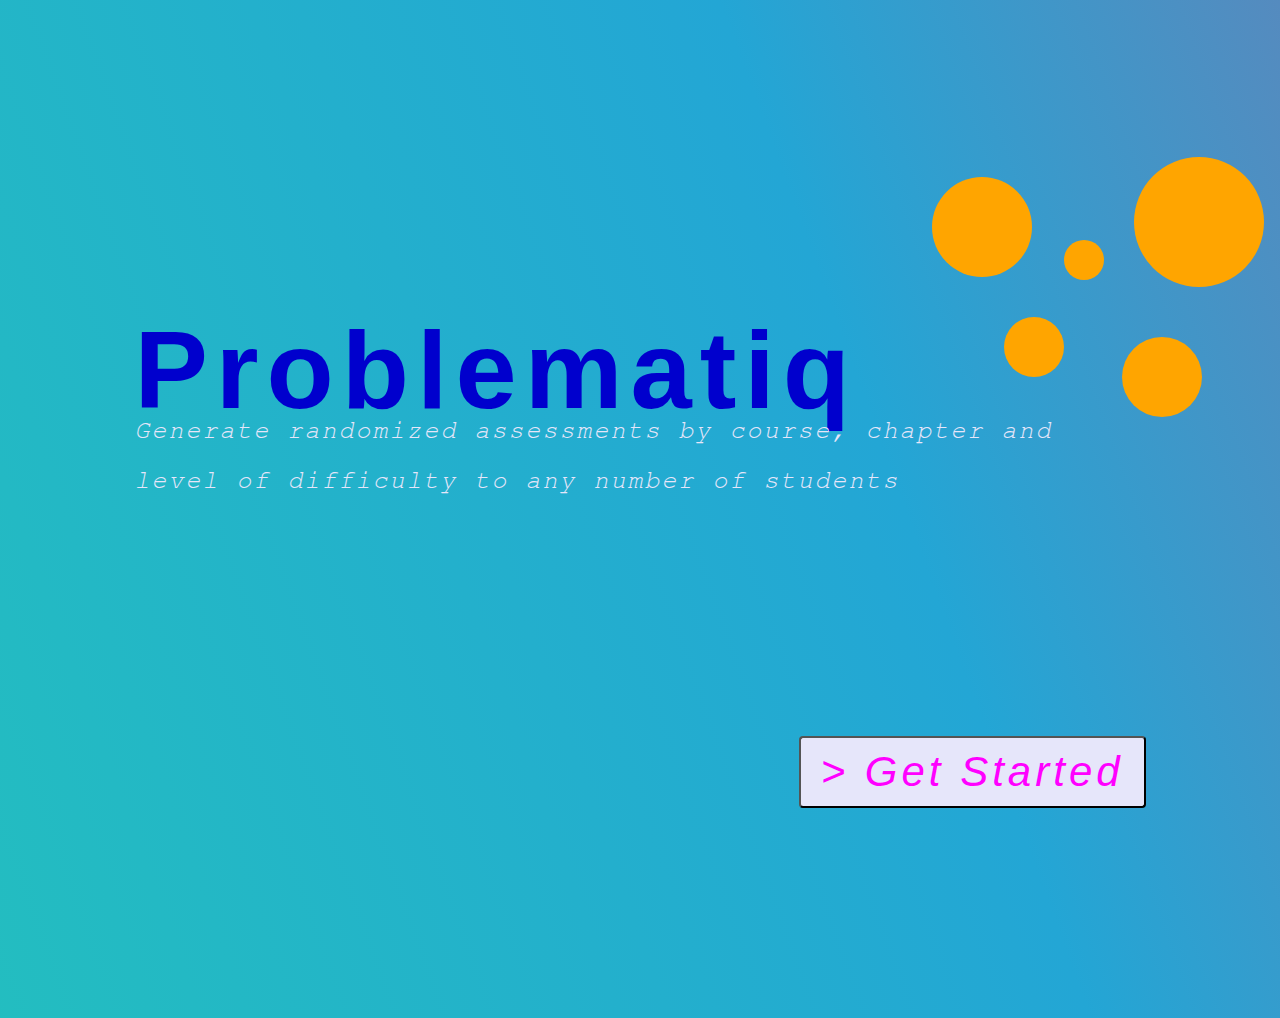
<file: src/index.html>
<html>
  <meta name="viewport" content="width=device-width, initial-scale=1.0">
  <link rel="stylesheet" href="style.css">
  
  <head>
    <title> Problematiq - Home </title>
  </head>
  
  <body>
    
    <div class="page">
      
      <div class="company_name">
        <h1> Problematiq </h1>
        
        <div id="circle1">
    </div>
    <div id="circle2">
    </div>
    <div id="circle3">
    </div>
    <div id="circle4">
    </div>
        
    <div id="circle5">
    </div>
        
      </div>
      
    <p>
        <h3>
      Generate randomized assessments by course, chapter and level of difficulty to any number of students
        </h3>
      </p>
    
      <a href="generate.html"><button> > Get Started </button></a>
  
  
    
    </div>
  </body>
</html>
</file>
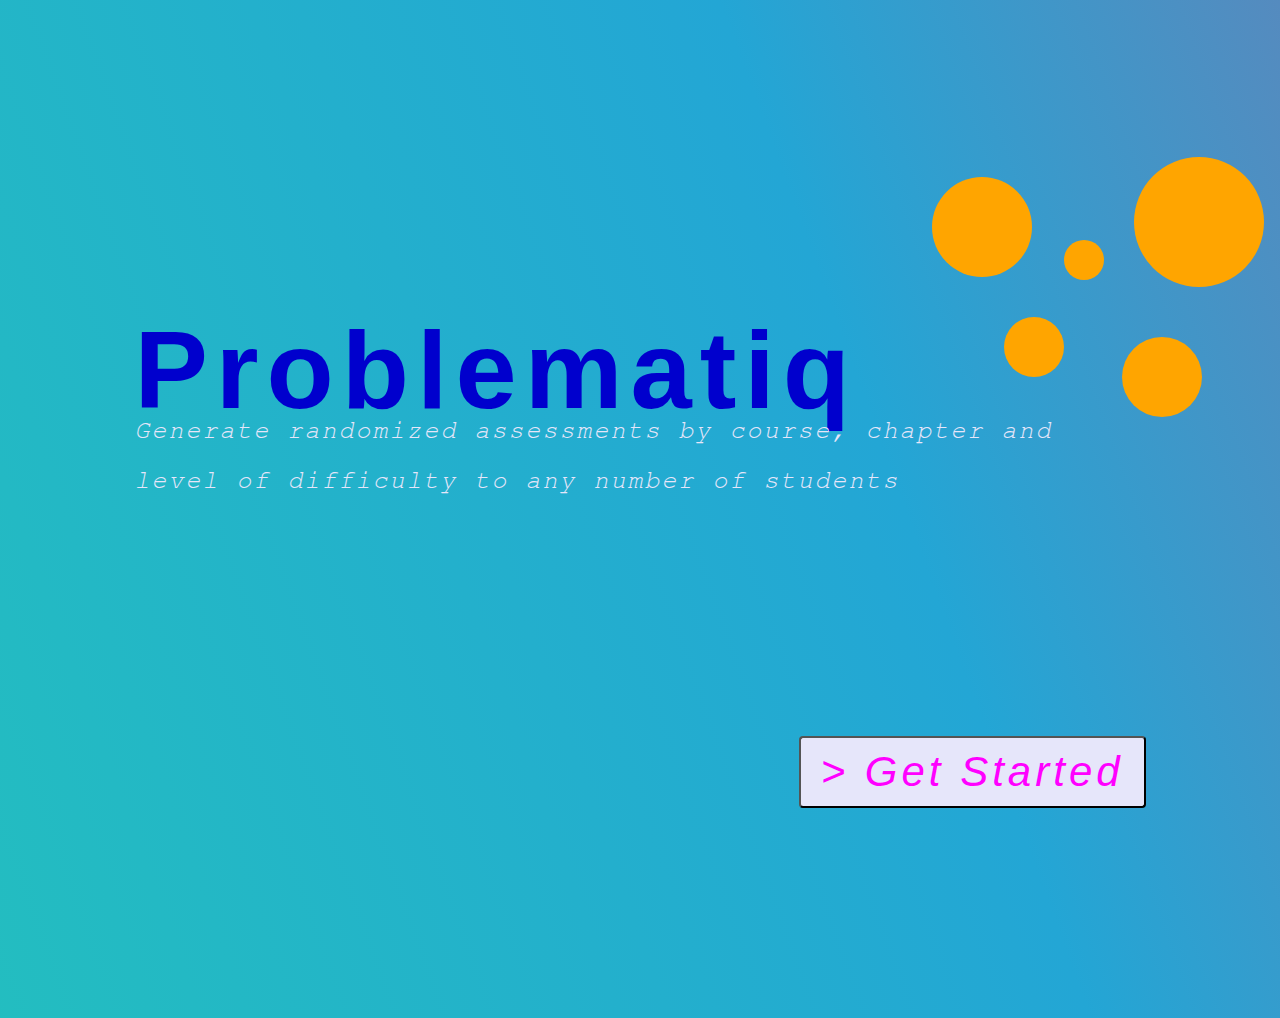
<file: website/index.html>
<html>
  <meta name="viewport" content="width=device-width, initial-scale=1.0">
  <link rel="stylesheet" href="style.css">
  
  <head>
    <title> Problematiq - Home </title>
  </head>
  
  <body>
    
    <div class="page">
      
      <div class="company_name">
        <h1> Problematiq </h1>
        
        <div id="circle1">
    </div>
    <div id="circle2">
    </div>
    <div id="circle3">
    </div>
    <div id="circle4">
    </div>
        
    <div id="circle5">
    </div>
        
      </div>
      
    <p>
        <h3>
      Generate randomized assessments by course, chapter and level of difficulty to any number of students
        </h3>
      </p>
    
      <a href="generate.html"><button> > Get Started </button></a>
  
  
    
    </div>
  </body>
</html>
</file>
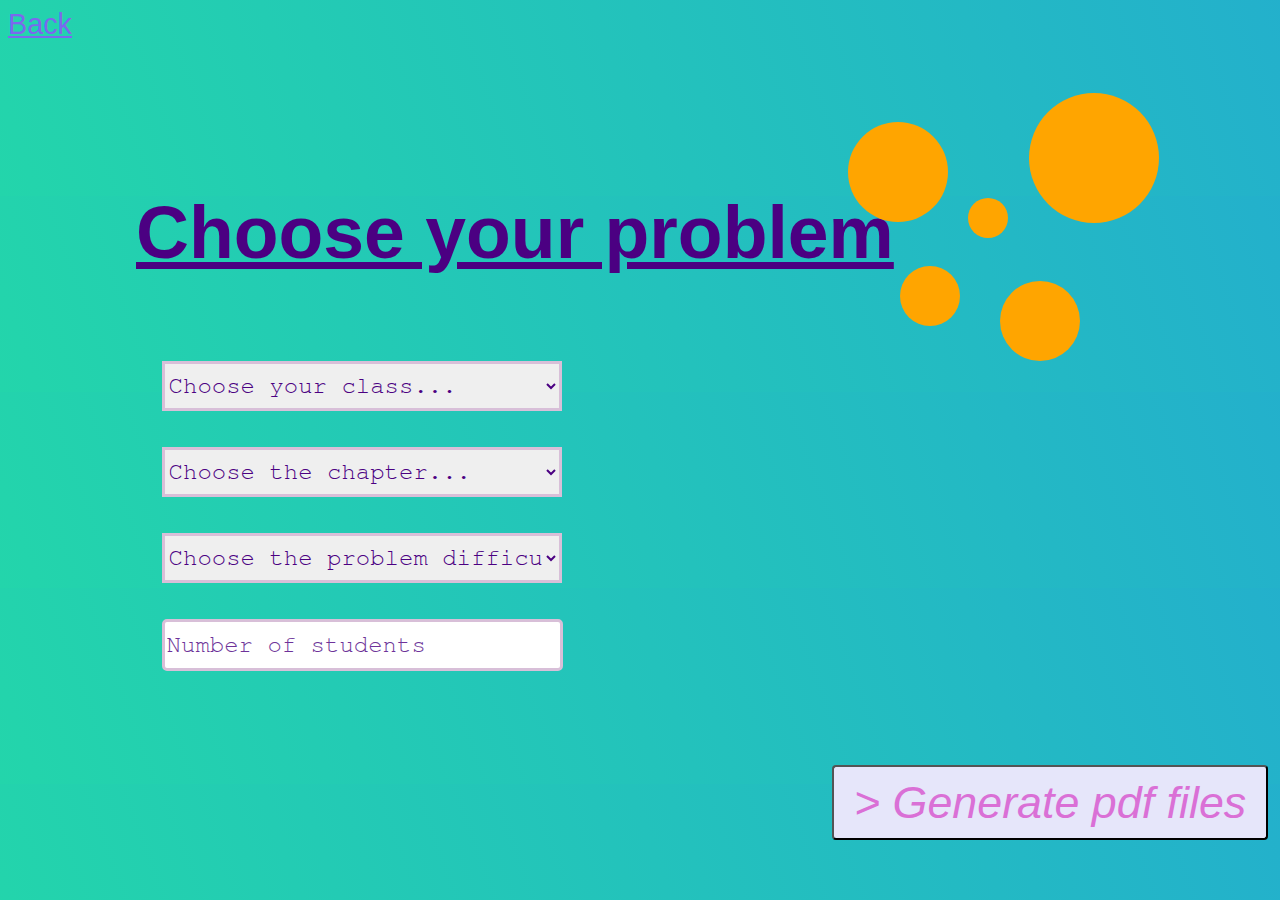
<file: src/generate.html>
<!DOCTYPE html>

<html>
  
  <head>
    <title> Get started </title>
  </head>
  
  <link rel="stylesheet" href="style_generate.css">
  
   <a id="back" href="index.html">Back</a>
  
  <h1><u>
    Choose your problem
  </h1></u>
  
  <body>
    <div class="dropdown">
      <select name="Class" id="classes">
      <option value="Choose your class" style="font-size:50pt">Choose your class...</option>
      <option value="mech">MECH</option>
      </select><br><br>

    
        
      <select name="Chapter" id="chap">
      <option value="chapter choise">Choose the chapter...</option>
      <option value="mech">Dynamics</option>
      </select><br><br>
      
      <select name="Difficulty" id="diff">
      <option value="chapter choice" >Choose the problem difficulty...</option>
      <option value="1">1</option>
      <option value="2">2</option>
      <option value="3">3</option>
      </select><br><br>
      
      <input type="text" id="student_num" placeholder="Number of students"> 

      
      <div id="circle1">
    </div>
    <div id="circle2">
    </div>
    <div id="circle3">
    </div>
    <div id="circle4">
    </div>
        
    <div id="circle5">
    </div>
      
    </div>
    
    <a href="https://cdn.glitch.com/f0e5cee2-e632-42a7-b93f-bfa988c104c0%2Fproj_prob.pdf?v=1612112423223"><button> > Generate pdf files </button></a>
    
  </body>
  

</html>
</file>
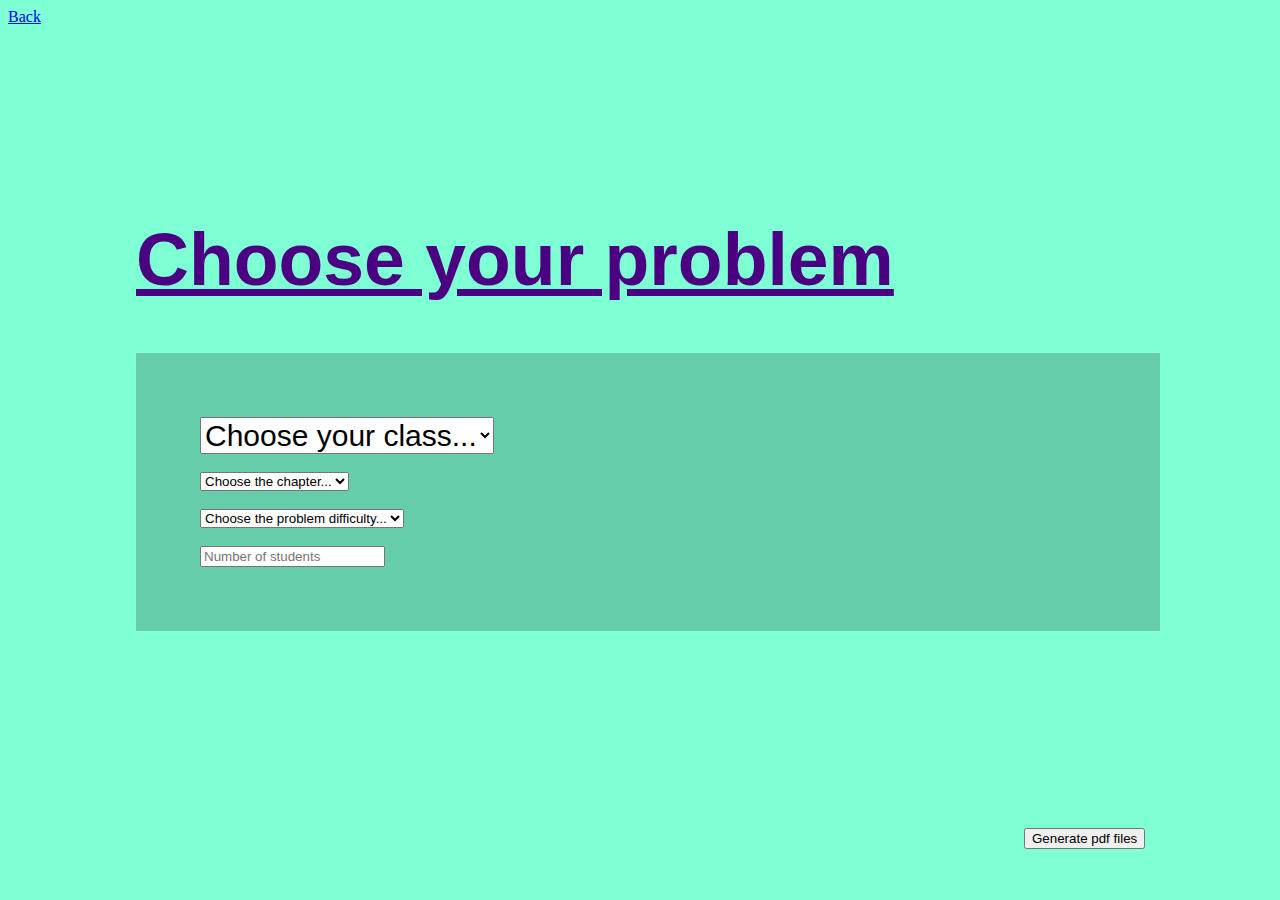
<file: website/generate.html>
<!DOCTYPE html>

<html>
  
  <head>
    <title> Get started </title>
  </head>
  
  <link rel="stylesheet" href="style_generate.css">
  
   <a href="index.html">Back</a>
  
  <h1><u>
    Choose your problem
  </h1></u>
  
  <body>
    <div class="dropdown">
      <select name="Class" id="classes">
      <option value="Choose your class" style="font-size:50pt">Choose your class...</option>
      <option value="mech">MECH</option>
      </select><br><br>

    
        
      <select name="Chapter" id="chap">
      <option value="chapter choise">Choose the chapter...</option>
      <option value="mech">Dynamics</option>
      </select><br><br>
      
      <select name="Difficulty" id="diff">
      <option value="chapter choice">Choose the problem difficulty...</option>
      <option value="1">1</option>
      <option value="2">2</option>
      <option value="3">3</option>
      </select><br><br>
      
      <input type="text" id="student_num" placeholder="Number of students"> 

      
    </div>
    
    <a href=""><button> Generate pdf files </button></a>
    
  </body>
  
   
  
  

</html>
</file>
<file: src/style.css>
/*the code for the body gradient background has been taken from https://codepen.io/P1N2O/pen/pyBNzX */

body {
	background: linear-gradient(-110deg, #ee7752, #e73c7e, #23a6d5, #23d5ab);
	background-size: 400% 400%;
	animation: gradient 10s ease infinite;
}

@keyframes gradient {
	0% {
		background-position: 0% 50%;
	}
	50% {
		background-position: 100% 50%;
	}
	100% {
		background-position: 0% 50%;
	}
}

.page{
  height:100%;
  width:100%;
  margin:0;
  position:relative;
}

.company_name{
  */background:orange;
  position:absolute;
  top:12%;
  left:10%;
  letter-spacing:8;
  font-family:Impact,sans-serif;
  font-size:55;
  color:#0000CD;
}

h3{
  display:block;
  position:relative;
  bottom:-280;
  font-size:25;
  margin:10%;
  width:75%;
  color:#E6E6FA;
  font-family:FreeMono,sans-serif;
  letter-spacing:2;
  line-height:2;
  font-style:italic;
  font-weight:90;
}

button{
  position:absolute;
  top:69%;
  right:10%;
  font-size:42;
  font-style:oblique;
  color:#FF00FF;
  font-family:Impact,sans-serif;
  letter-spacing:4;
  background:#E6E6FA;
  border-radius:4px;
  padding: 10px 20px;
}

#circle1 {
    background: #FFA500;
    border-radius: 50%;
    width: 130px;
    height: 130px;
    position:relative;
    bottom:350;
    left:1000;
}

#circle2 {
    background: #FFA500;
    border-radius: 50%;
    width: 100px;
    height: 100px;
    position:relative;
    bottom:460;
    left:798;
}

#circle3 {
    background: #FFA500;
    border-radius: 50%;
    width: 80px;
    height: 80px;
    position:relative;
    bottom:400;
    left:988;
}

#circle4 {
    background: #FFA500;
    border-radius: 50%;
    width: 60px;
    height: 60px;
    position:relative;
    bottom:500;
    left:870;
}

#circle5 {
    background: #FFA500;
    border-radius: 50%;
    width: 40px;
    height: 40px;
    position:relative;
    bottom:637;
    left:930;
}
</file>
<file: website/style.css>
/*the code for the body gradient background has been taken from https://codepen.io/P1N2O/pen/pyBNzX */

body {
	background: linear-gradient(-110deg, #ee7752, #e73c7e, #23a6d5, #23d5ab);
	background-size: 400% 400%;
	animation: gradient 10s ease infinite;
}

@keyframes gradient {
	0% {
		background-position: 0% 50%;
	}
	50% {
		background-position: 100% 50%;
	}
	100% {
		background-position: 0% 50%;
	}
}

.page{
  height:100%;
  width:100%;
  margin:0;
  position:relative;
}

.company_name{
  */background:orange;
  position:absolute;
  top:12%;
  left:10%;
  letter-spacing:8;
  font-family:Impact,sans-serif;
  font-size:55;
  color:#0000CD;
}

h3{
  display:block;
  position:relative;
  bottom:-280;
  font-size:25;
  margin:10%;
  width:75%;
  color:#E6E6FA;
  font-family:FreeMono,sans-serif;
  letter-spacing:2;
  line-height:2;
  font-style:italic;
  font-weight:90;
}

button{
  position:absolute;
  top:69%;
  right:10%;
  font-size:42;
  font-style:oblique;
  color:#FF00FF;
  font-family:Impact,sans-serif;
  letter-spacing:4;
  background:#E6E6FA;
  border-radius:4px;
  padding: 10px 20px;
}

#circle1 {
    background: #FFA500;
    border-radius: 50%;
    width: 130px;
    height: 130px;
    position:relative;
    bottom:350;
    left:1000;
}

#circle2 {
    background: #FFA500;
    border-radius: 50%;
    width: 100px;
    height: 100px;
    position:relative;
    bottom:460;
    left:798;
}

#circle3 {
    background: #FFA500;
    border-radius: 50%;
    width: 80px;
    height: 80px;
    position:relative;
    bottom:400;
    left:988;
}

#circle4 {
    background: #FFA500;
    border-radius: 50%;
    width: 60px;
    height: 60px;
    position:relative;
    bottom:500;
    left:870;
}

#circle5 {
    background: #FFA500;
    border-radius: 50%;
    width: 40px;
    height: 40px;
    position:relative;
    bottom:637;
    left:930;
}
</file>
<file: src/style_generate.css>
/*the code for the body gradient background has been taken from https://codepen.io/P1N2O/pen/pyBNzX */
body {
  display:block;
	background: linear-gradient(-110deg, #ee7752, #e73c7e, #23a6d5, #23d5ab);
	background-size: 400% 400%;
	animation: gradient;
}

@keyframes gradient {
	0% {
		background-position: 0% 50%;
	}
	50% {
		background-position: 100% 50%;
	}
	100% {
		background-position: 0% 50%;
	}
}

#back{
  display:block;
  font-size:1.8em;
  font-family:Impact,sans-serif;
  color:#7B68EE;
}

h1{
  display:block;
  position:absolute;
  top:7%;
  margin:10%;
  letter-spacing:8;
  font-family:Impact,sans-serif;
  font-size:55pt;
  color:#4B0082;
  }

.dropdown{
  display:block;
  border-radius:5px;
  padding:2%;
  position:absolute;
  top:23%;
  margin:10%;
  width:43%;
  
}

select{
  display:block;
  width: 400px;
  height: 50px;
  border: 1px solid #D8BFD8;
  font-size:1.5em;
  border-width:3px;
  font-family:FreeMono,sans-serif;
  color:#4B0082;
}

input{
  display:block;
  width: 391px;
  height: 44px;
  border: 1px solid #D8BFD8;
  font-size:1.5em;
  border-radius:5px;
  border-width:3px;
  font-family:FreeMono,sans-serif;
}

::placeholder { /* Chrome, Firefox, Opera, Safari 10.1+ */
  color:#4B0082;
  opacity: 0.8; /* Firefox */
}


#circle1 {
  display:block;
    background: #FFA500;
    border-radius: 50%;
    width: 130px;
    height: 130px;
    position:absolute;
    top:-67%;
    right:-70%;
}

#circle2 {
  display:block;
    background: #FFA500;
    border-radius: 50%;
    width: 100px;
    height: 100px;
    position:absolute;
    top:-59%;
    right:-35%;
}


#circle3 {
  display:block;
    background: #FFA500;
    border-radius: 50%;
    width: 80px;
    height: 80px;
    position:absolute;
    top:-15%;
    right:-57%;
}


#circle4 {
  display:block;
    background: #FFA500;
    border-radius: 50%;
    width: 60px;
    height: 60px;
    position:absolute;
    top:-19%;
    right:-37%;
}


#circle5 {
  display:block;
    background: #FFA500;
    border-radius: 50%;
    width: 40px;
    height: 40px;
    position:absolute;
    top:-38%;
    right:-45%;
}

button{
  display:block;
  position:absolute;
  top:85%;
  left:65%;
  font-size:2.8em;
  font-style:oblique;
  color:#DA70D6;
  font-family:Impact,sans-serif;
  letter-spacing:4;
  background:#E6E6FA;
  border-radius:4px;
  padding: 10px 20px;
  
}
</file>
<file: website/style_generate.css>
body{
  background-color:#7FFFD4; 
}

h1{
  position:absolute;
  top:10%;
  margin:10%;
  letter-spacing:8;
  font-family:Impact,sans-serif;
  font-size:55pt;
  color:#4B0082;
  }

.dropdown{
  background-color:#66CDAA;
  padding:5%;
  position:absolute;
  top:25%;
  margin:10%;
  width:70%;
  font-size=100px;
}


#classes{
  font-size:30px;
}


button{
  position:absolute;
  top:92%;
  left:80%;
}
</file>
